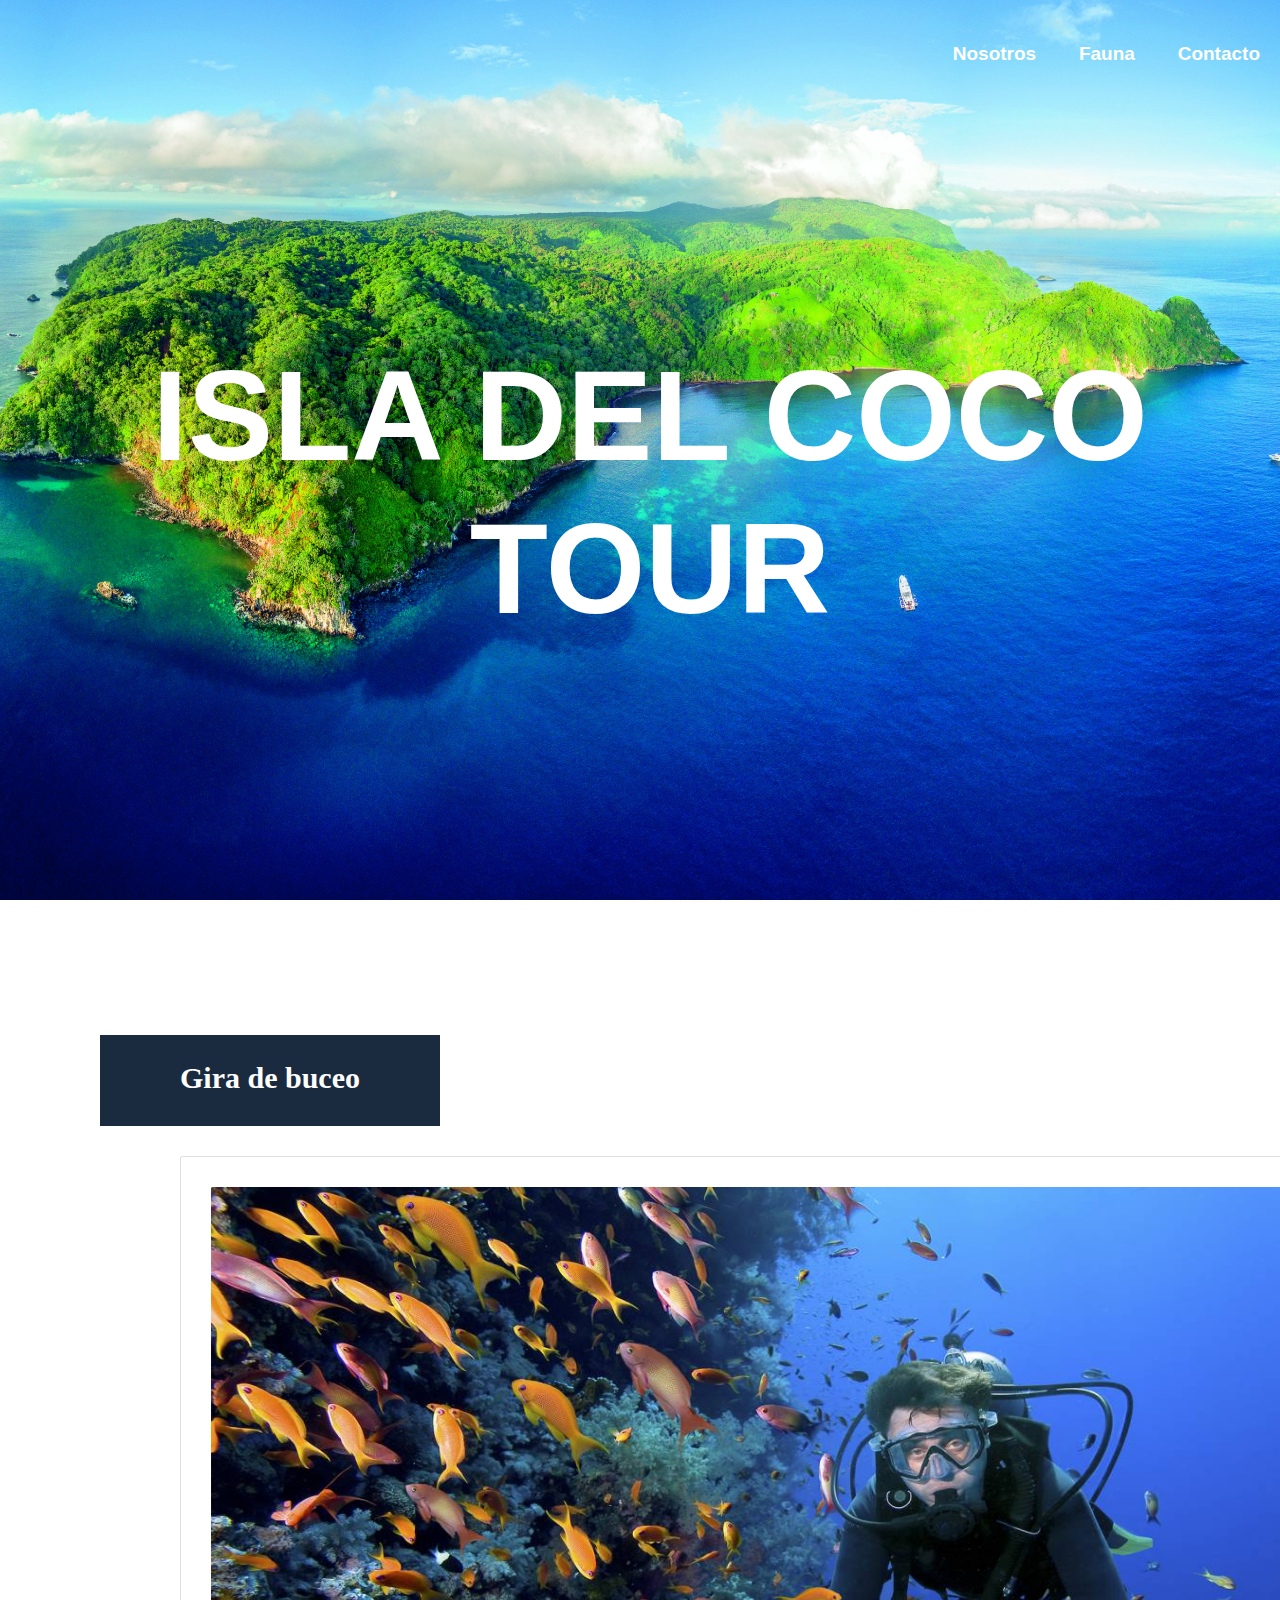
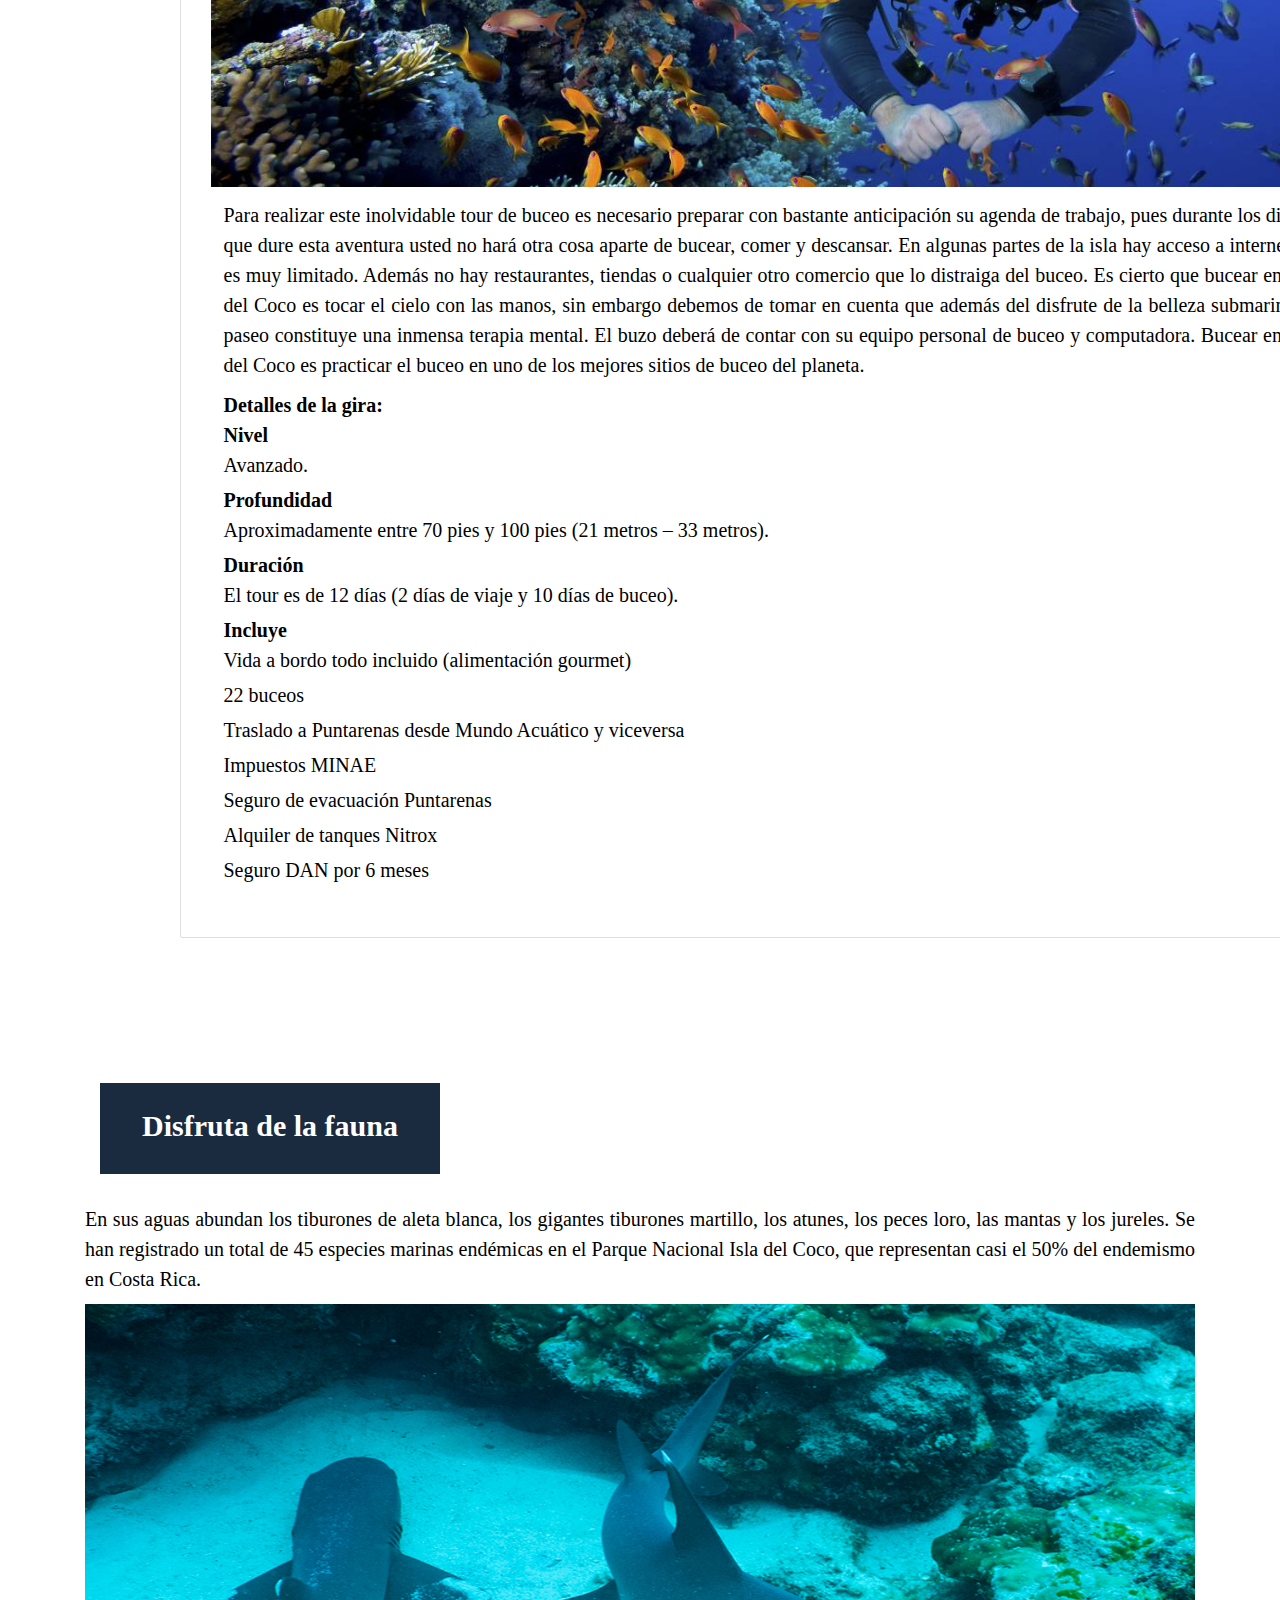
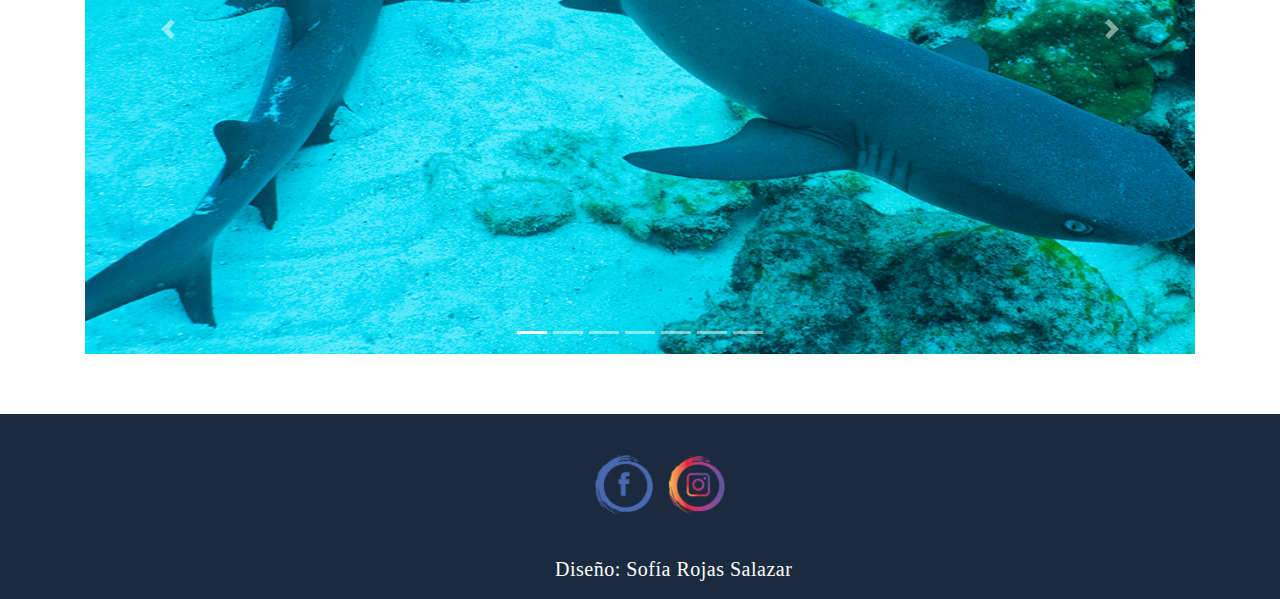
<file: paginaIsla/Hoteles.html>
<!DOCTYPE html>
<html lang="en">

<head>
    <meta charset="UTF-8">
    <meta http-equiv="X-UA-Compatible" content="IE=edge">
    <meta name="viewport" content="width=device-width, initial-scale=1.0">
    <link rel="stylesheet" href="css/style.css">
    <link rel="stylesheet" href="https://maxcdn.bootstrapcdn.com/bootstrap/4.5.2/css/bootstrap.min.css">
    <script src="https://ajax.googleapis.com/ajax/libs/jquery/3.5.1/jquery.min.js"></script>
    <script src="https://cdnjs.cloudflare.com/ajax/libs/popper.js/1.16.0/umd/popper.min.js"></script>
    <script src="https://maxcdn.bootstrapcdn.com/bootstrap/4.5.2/js/bootstrap.min.js"></script>
    <title>Isla del Coco</title>
</head>

<body>
    <header class="tour-header inicio">
        <div class="contenedor contenido-header">
            <div class="barra">
                <h1></h1>
                <nav id="navegacion" class="navegacion">
                    <b><a href="index.html">Nosotros</a>
                        <a href="#fauna">Fauna</a>
                        <a href="index.html #contact-us">Contacto</a></b>
                </nav>
            </div>
            <div class="parallax-content baner-content" id="home">
                <div class="container-fluid">
                    <h1>Isla del Coco</h1>
                    <h1>Tour</h1>
                </div>
            </div>
        </div>
    </header>


    <div class="parallax-content tour-content">
        <div class="container">
            <div class="col-md-4">
                <div class="left-text">
                    <h4>Gira de buceo</h4>
                </div>
            </div>
        </div>
        <div class="col-md-6">
            <div class="card">
                <img class="card-img-top" id="img3"src="img/buceo.jpg">
                <div class="card-body">
                    <p class="card-text">Para realizar este inolvidable tour de buceo es necesario preparar con bastante
                        anticipación su agenda de trabajo, pues durante los diez días que dure esta aventura usted no
                        hará otra cosa aparte de bucear, comer y descansar. En algunas partes de la isla hay acceso a
                        internet, pero es muy limitado. Además no hay restaurantes, tiendas o cualquier otro comercio
                        que lo distraiga del buceo. Es cierto que bucear en la Isla del Coco es tocar el cielo con las
                        manos, sin embargo debemos de tomar en cuenta que además del disfrute de la belleza submarina,
                        este paseo constituye una inmensa terapia mental.

                        El buzo deberá de contar con su equipo personal de buceo y computadora. Bucear en la Isla del
                        Coco es practicar el buceo en uno de los mejores sitios de buceo del planeta.</p>
                    <dl>
                        <dt>Detalles de la gira:</dt>
                        <dt>Nivel</dt>
                        <dd>Avanzado.</dd>
                        <dt>Profundidad</dt>
                        <dd>Aproximadamente entre 70 pies y 100 pies (21 metros – 33 metros).</dd>
                        <dt>Duración</dt>
                        <dd>El tour es de 12 días (2 días de viaje y 10 días de buceo).</dd>
                        <dt>Incluye</dt>
                        <dd>Vida a bordo todo incluido (alimentación gourmet)</dd>
                        <dd>22 buceos</dd>
                        <dd>Traslado a Puntarenas desde Mundo Acuático y viceversa</dd>
                        <dd>Impuestos MINAE</dd>
                        <dd>Seguro de evacuación Puntarenas</dd>
                        <dd> Alquiler de tanques Nitrox</dd>
                        <dd>Seguro DAN por 6 meses</dd>
                    </dl>
                </div>
            </div>
        </div>
        <div class="parallax-content fauna-content" id="fauna">
            <div class="container">
                <div class="col-md-4">
                    <div class="left-text">
                        <h4>Disfruta de la fauna</h4>
                    </div>
                    
                </div>
                <p>En sus aguas abundan los tiburones de aleta blanca, los gigantes tiburones martillo, los
                            atunes, los peces loro, las mantas y los jureles. Se han registrado un total de 45 especies
                            marinas endémicas en el Parque Nacional Isla del Coco, que representan casi el 50% del
                            endemismo en Costa Rica.</p>
                <div class="row">
                    <div class="col-md-12">
                        <div id="demo" class="carousel slide" data-ride="carousel">
                            <ul class="carousel-indicators">
                                <li data-target="#demo" data-slide-to="0" class="active"></li>
                                <li data-target="#demo" data-slide-to="1"></li>
                                <li data-target="#demo" data-slide-to="2"></li>
                                <li data-target="#demo" data-slide-to="3"></li>
                                <li data-target="#demo" data-slide-to="4"></li>
                                <li data-target="#demo" data-slide-to="5"></li>
                                <li data-target="#demo" data-slide-to="6"></li>
                            </ul>
                            <div class="carousel-inner">
                                <div class="carousel-item active">
                                    <img id="img2" src="img/fauna7.jpg">
                                </div>
                                <div class="carousel-item">
                                    <img id="img2" src="img/fauna2.jpg">
                                </div>
                                <div class="carousel-item">
                                    <img id="img2" src="img/fauna3.png">
                                </div>
                                <div class="carousel-item">
                                    <img id="img2" src="img/fauna4.jpg">
                                </div>
                                <div class="carousel-item">
                                    <img id="img2" src="img/fauna9.jpeg">
                                </div>
                                <div class="carousel-item">
                                    <img id="img2" src="img/fauna5.jpg">

                                </div>
                            </div>
                            <a class="carousel-control-prev" href="#demo" data-slide="prev">
                                <span class="carousel-control-prev-icon"></span>
                            </a>
                            <a class="carousel-control-next" href="#demo" data-slide="next">
                                <span class="carousel-control-next-icon"></span>
                            </a>
                        </div>
                    </div>
                </div>
            </div>
        </div>

        <br><br><br><br>
    </div>
    <footer  id="footer2">
        <div class="container">
            <div class="row">
                <div class="col-md-12">
                    <ul>
                        <div class="gallery">
                        <a target="_blank" href="https://www.fb.com/ParqueNacionalIsladelCoco">
                            <img src="img/facebook.png" >
                          </a>
                          <a target="_blank" href="https://www.instagram.com/parque_nacional_isla_del_coco/">
                            <img src="img/instagram.png" >
                          </a>
                        </div>
                    </ul>
                    <p>Diseño: Sofía Rojas Salazar</p>
                </div>
            </div>
        </div>
    </footer>

</body>

</html>
</file>
<file: paginaIsla/css/style.css>
element.style {
  background-position: center calc(50% + 0px);
}
.baner-content {
  padding-top: 30vh;
  text-align: center;
}
.parallax-content {
  width: 100%;
  min-height: 100vh;
  background-size: cover;
}

.baner-content h1 {
  font-size: 64px;
  margin-top: 0px;
  font-size: 128px;
  color: #fff;
  font-weight: 900;
  text-transform: uppercase;
  margin-bottom: 0px;
  margin-left: 20px !important;
  text-align: center;
}
h2 {
  font-size: 64px;
  margin-top: 0px;
  font-size: 128px;
  color: #fff;
  font-weight: 900;
  text-transform: uppercase;
  margin-bottom: 0px;
  margin-left: 20px !important;
  text-align: center;
}
html {
  box-sizing: border-box;
  font-size: 62.5%; /** Reset para REMS - 62.5% = 10px de 16px **/
}
*,
*:before,
*:after {
  box-sizing: inherit;
}
body {
  font-family: "Lato", sans-serif;
  font-size: 1.6rem;
  line-height: 2;
}

/* Header */
.site-header {
  background-color: #333333;
  padding: 1rem 0 3rem 0;
}
.site-header.inicio {
  background-image: url(../img/h.jpg);
  background-position: center center;
  background-size: cover;
  height: 100vh;
  min-height: 60rem;
}
.contenido-header {
  height: 100%;
  display: flex;
  flex-direction: column;
  justify-content: space-between;
  text-align: center;
}
@media (min-width: 768px) {
  .contenido-header {
    text-align: center;
  }
}

.barra {
  padding-top: 3rem;
  padding-right: 2rem;
}
@media (min-width: 768px) {
  .barra {
    display: flex;
    justify-content: space-between;
    align-items: center;
  }
}

/** Navegacion **/
.navegacion a {
  color: #ffffff;
  text-decoration: none;
  font-size: 2.2rem;
  display: block;
}
@media (min-width: 768px) {
  .navegacion a {
    display: inline-block;
    font-size: 1.9rem; /** = 18px **/
    margin-right: 4rem;
  }
  .navegacion a:last-of-type {
    margin: 0;
  }
}
.navegacion a:hover {
  color: #71b100;
}

.service-content {
  padding-left: 15px;
  padding-right: 15px;
  padding-top: 15vh;
  background-image: url(../img/ser.jpg);
  background-attachment: fixed;
  min-height: 100vh;
  background-size: cover;
  background-position: center center;
}

.service-content .left-text h4 {
  font-size: 38px !important;
  font-weight: 600;
  color: rgb(255, 255, 255);
}
h4,
.h4 {
  font-size: 33px !important;
}

.service-content .left-text .line-dec {
  width: 290px;
  height: 3px;
  background-color: #ff7d27;
  margin: 20px 0px 20px 0px;
}

.service-content .left-text p {
  color: rgb(255, 255, 255);
  font-size: 19px !important;
}
.service-content .service-item p {
  color: rgb(255, 255, 255);
  font-size: 15.5px !important;
}

.service-content .left-text {
  background-color: rgba(0, 0, 0, 0.5);
  padding: 25px 30px;
  text-align: center;
  color: #fff;
  margin-bottom: 30px;
}

.service-content .service-item {
  background-color: rgba(0, 0, 0, 0.5);
  padding: 25px 30px;
  text-align: center;
  color: #fff;
  margin-bottom: 30px;
}

.service-content .service-item .line-dec {
  width: 45px;
  height: 3px;
  background-color: #ff7d27;
  margin: 20px auto 15px auto;
}

.galeria-content {
  padding-left: 15px;
  padding-right: 15px;
  padding-top: 15vh;
  background-image: url(../img/image.jpg);
  background-attachment: fixed;
  min-height: 100vh;
  background-size: cover;
  background-position: center center;
}

.galeria-content .item img {
  width: 100%;
}

.galeria-content .item {
  margin: 15px;
}

.galeria-content .item .text-content {
  background-color: #fff;
  text-align: center;
  padding: 20px;
}

.galeria-content .item .text-content h4 {
  margin-top: 0px;
  font-size: 19px;
  font-weight: 600;
}

.galeria-content .item .text-content span {
  font-style: normal;
  font-size: 17px;
  font-weight: 700;
  color: #ff7d27;
}

.carousel-inner img {
  width: 100%;
  height: 100%;
}
#img1 {
  width: 1100px;
  height: 500px;
}

.map {
  margin-bottom: 30px;
  width: 100%;
  background-color: rgba(0, 0, 0, 0.5);
  padding: 30px 20px;
}

.contact-content .left-text h4 {
  font-size: 20px !important;
  font-weight: 600;
  color: rgb(255, 255, 255);
}
.contact-content .left-text {
  background-color: rgba(0, 0, 0, 0.5);
  padding: 25px 20px;
  text-align: center;
  color: #fff;
  margin-bottom: 30px;
}
footer {
  text-align: center;
  background-color: #282b2f;
  padding: 20px 10px;
}

footer p {
  font-size: 12px;
  color: #fff;
  margin-top: 15px;
  color: #fff;
  letter-spacing: 0.5px;
  margin-bottom: 0px;
  margin-left: 470px;
}

div.gallery {
  padding: 20px;
  text-align: center;
  text-decoration: none;
  margin: auto;
  margin-right: 0px;
}

div.gallery img {
  width: 70px;
}
a{
  text-decoration: none;
}

/*HOTELES*/

.tour-header {
  background-color: #333333;
  padding: 1rem 0 3rem 0;
}
.tour-header.inicio {
  background-image: url(../img/fnd.jpeg);
  background-position: center center;
  background-size: cover;
  height: 100vh;
  min-height: 60rem;
}
.tour-header {
  height: 100%;
  display: flex;
  flex-direction: column;
  justify-content: space-between;
  text-align: center;
}
@media (min-width: 768px) {
  .tour-header {
    text-align: center;
  }
}
.tour-content {
  padding-left: 15px;
  padding-right: 15px;
  padding-top: 15vh; 
  background-attachment: fixed;
  min-height: 100vh;
  background-size: cover;
  background-position: center center;
}
.card {
  margin-bottom: 10px;
  width: 1200px;
  background-color: rgba(0, 0, 0, 0.5);
  padding: 30px 30px;
  margin-left: 150px;
}
.tour-content .left-text h4 {
  font-size: 30px !important;
  font-weight: 600;
  color: rgb(255, 255, 255);
  font-family: 'Times New Roman', Times, serif;
}
.tour-content .left-text {
  background-color: #1b2b3f;
  padding: 25px 20px;
  text-align: center;
  color: #fff;
  margin-bottom: 30px;
}
.tour-content .card p {
  font-size: 20px !important;
  color: rgb(0, 0, 0);
  font-family: 'Times New Roman', Times, serif;
}
.tour-content .card dl {
  font-size: 20px !important;
  color: rgb(0, 0, 0);
  font-family: 'Times New Roman', Times, serif;
}

.fauna-content {
  padding-left: 15px;
  padding-right: 15px;
  padding-top: 15vh;
  background-attachment: fixed;
  min-height: 100vh;
  background-size: cover;
  background-position: center center;
}
.fauna-content .item .text-content h4 {
  margin-top: 0px;
  font-size: 19px;
  font-weight: 600;
}
.fauna-content .left-text h4 {
  font-size: 30px !important;
  font-weight: 600;
  color: rgb(255, 255, 255);
  
  font-family: 'Times New Roman', Times, serif;
}
.fauna-content .left-text {
  background-color: #1b2b3f;
  padding: 25px 20px;
  text-align: center;
  color: #fff;
  margin-bottom: 30px;
}

.carousel-inner img {
  width: 100%;
  height: 100%;
}
p{
  font-size: 20px !important;
  color: rgb(0, 0, 0);
  font-family: 'Times New Roman', Times, serif;
  text-align: justify;
}
#img2 {
  width: 1300px;
  height: 650px;
}
#img3{
  height: 600px;
}
#footer2 {
  text-align: center;
  background-color: #1b2b3f;
  padding: 15px 0px;
}

#footer2 p {
  font-size: 12px;
  color: #fff;
  margin-top: 15px;
  color: #fff;
  letter-spacing: 0.5px;
  margin-bottom: 0px;
  margin-left: 470px;
}
/*Contactoss*/

.contact-content {
  padding-left: 15px;
  padding-right: 15px;
  padding-top: 15vh;
  background-image: url(../img/service.jpg);
  background-attachment: fixed;
  min-height: 100vh;
  background-size: cover;
  background-position: center center;
}

.contact-form {
  background-color: rgba(0, 0, 0, 0.5);
  padding: 30px 25px;
  margin-bottom: 30px;
}

#contact input {
  border-radius: 3px;
  padding-left: 15px;
  font-size: 13px;
  color: #232323;
  background-color: rgba(250, 250, 250, 1);
  outline: none;
  border: none;
  box-shadow: none;
  line-height: 50px;
  height: 50px;
  width: 100%;
  margin-bottom: 30px;
}

#contact textarea {
  border-radius: 3px;
  padding-left: 15px;
  padding-top: 10px;
  font-size: 13px;
  color: #232323;
  background-color: rgba(250, 250, 250, 1);
  outline: none;
  border: none;
  box-shadow: none;
  height: 165px;
  max-height: 220px;
  width: 100%;
  margin-bottom: 25px;
}

#contact button {
  display: inline-block;
  background-color: #ff7d27;
  padding: 15px 24px;
  width: 100%;
  border-radius: 3px;
  text-transform: uppercase;
  font-size: 11px;
  color: #fff;
  font-weight: 700;
  text-decoration: none;
  letter-spacing: 0.5px;
}
</file>
